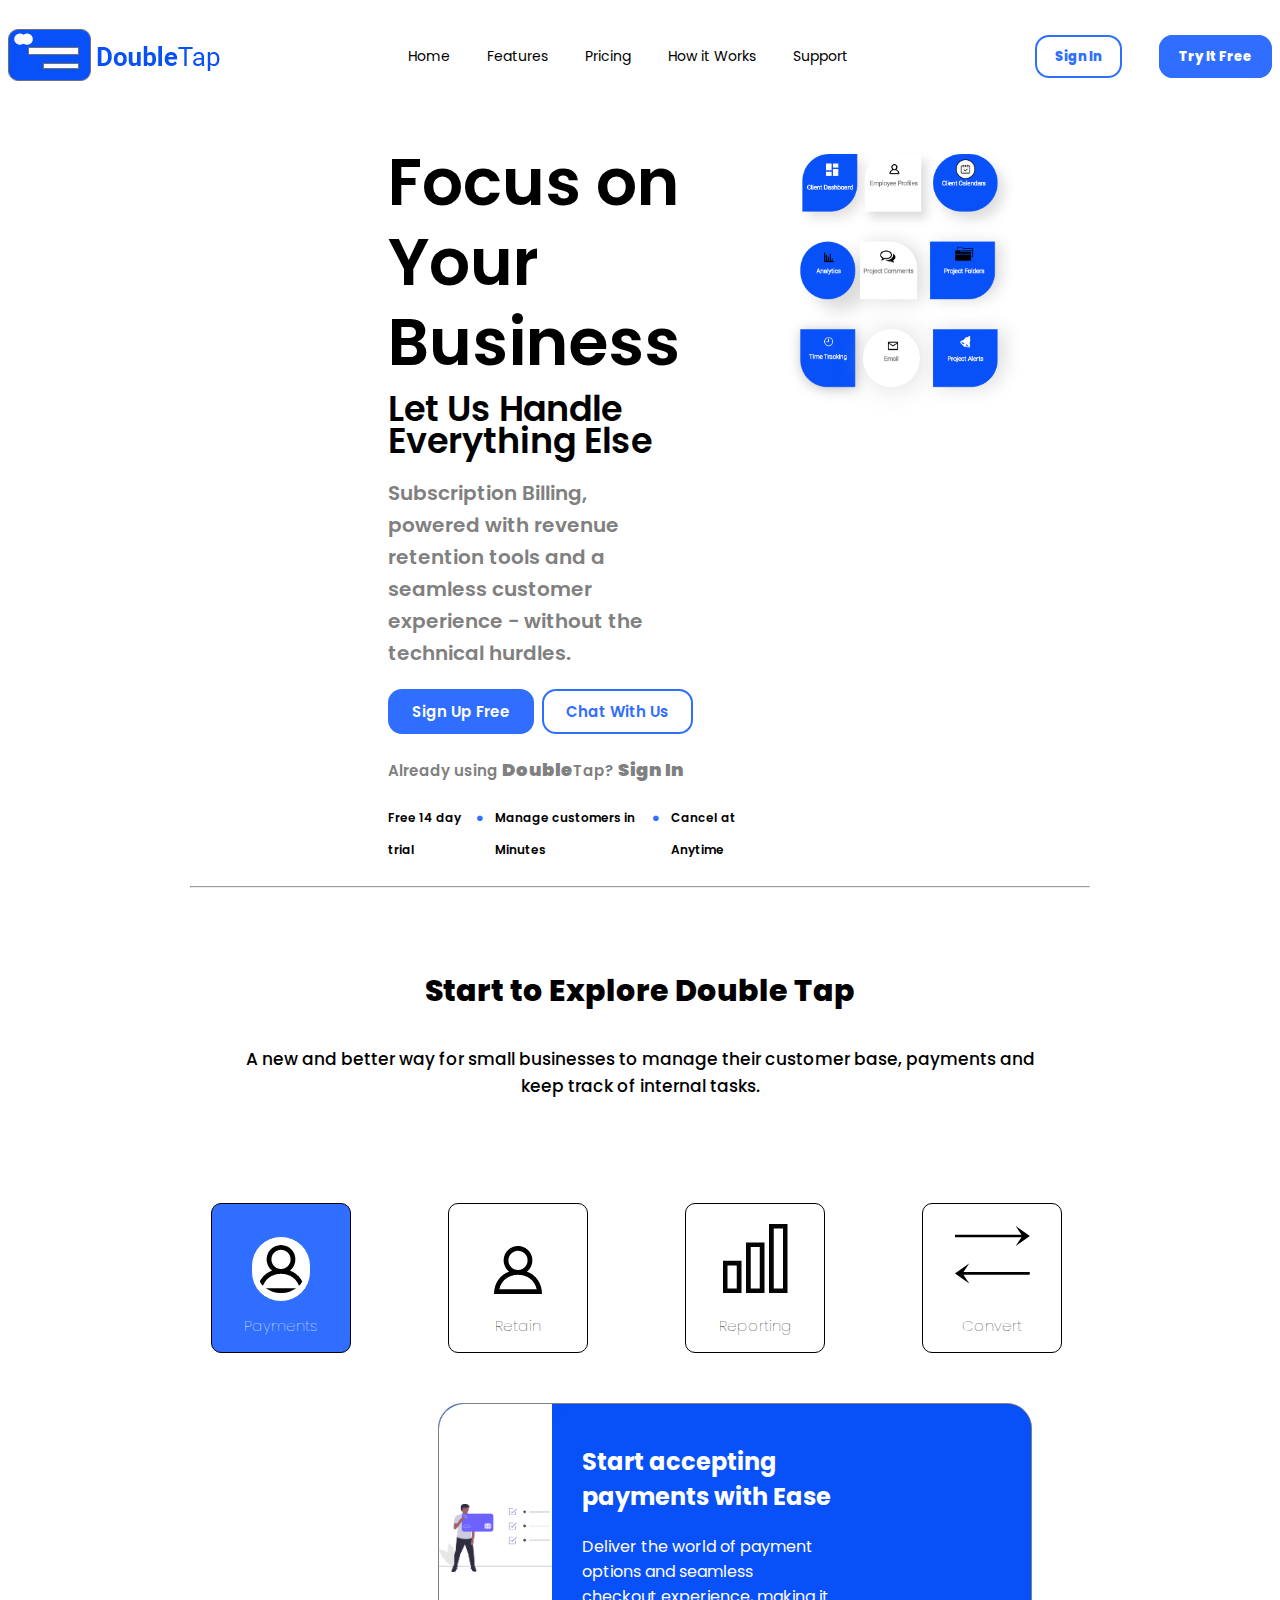
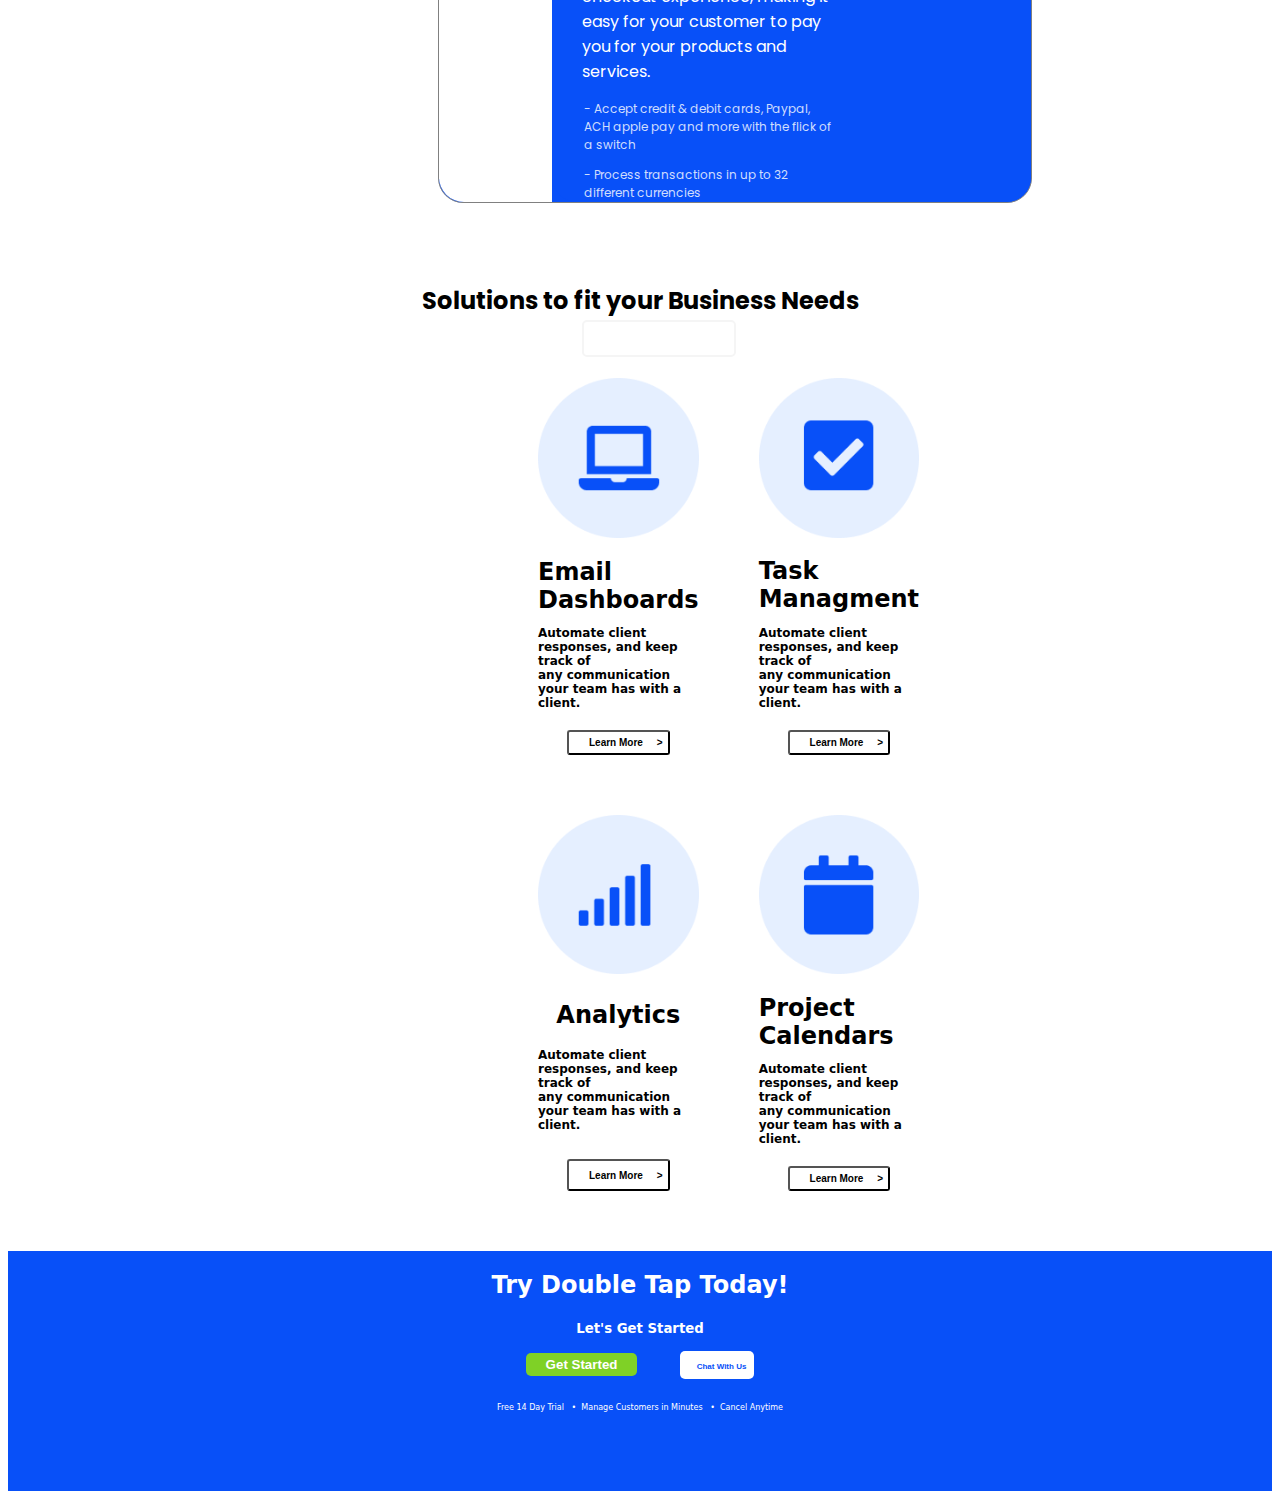
<file: index.html>
<!DOCTYPE html>
<html lang="en">

<head>
    <meta charset="UTF-8">
    <meta http-equiv="X-UA-Compatible" content="IE=edge">
    <meta name="viewport" content="width=device-width, initial-scale=1.0">
    <title>Landing</title>
    <link rel="stylesheet" href="./main.css">
    <link rel="preconnect" href="https://fonts.googleapis.com">
    <link rel="preconnect" href="https://fonts.gstatic.com" crossorigin>
    <link href="https://fonts.googleapis.com/css2?family=Poppins&display=swap" rel="stylesheet">
    <link rel="stylesheet" href="https://cdnjs.cloudflare.com/ajax/libs/font-awesome/6.2.1/css/all.css"
        integrity="sha512-FA9cIbtlP61W0PRtX36P6CGRy0vZs0C2Uw26Q1cMmj3xwhftftymr0sj8/YeezDnRwL9wtWw8ZwtCiTDXlXGjQ=="
        crossorigin="anonymous" referrerpolicy="no-referrer" />
</head>

<body>
    <header>
        <ul class="nav-links nav-right">
            <a href="#"><img src="./images_main/Logo.png" alt="doubletap"></a>
        </ul>
        <ul class="nav-links nav-center">
            <li><a href="#">Home</a></li>
            <li><a href="#">Features</a></li>
            <li><a href="#">Pricing</a></li>
            <li><a href="./works.html">How it Works</a></li>
            <li><a href="#">Support</a></li>
        </ul>
        <ul class="nav-links nav-right">
            <li><a class="btn btn2" href="./signin.html">Sign In</a></li>
            <li><a class="btn btn1" href="./signup.html">Try It Free</a></li>
        </ul>
    </header>
    <section class="hero">
        <div class="hero-content">
            <h1>Focus on <br> Your Business</h1>
            <p>Let Us Handle Everything Else</p>
            <p class="sub">Subscription Billing, powered with revenue retention tools and a seamless customer experience
                - without the technical hurdles.</p>
            <div class="btn-row">
                <a href="./signup.html" class="btn btn-dark">Sign Up Free</a>
                <a href="#" class="btn btn-white">Chat With Us</a>
            </div>
            <span>Already using</span>
            <span class="double">Double<span>Tap?</span></span>
            <a class="in" href="./signin.html">Sign In</a>
            <div>
                <span class="free14">Free 14 day trial<span class="balls">&#x2022;</span>Manage customers in
                    Minutes<span class="balls">&#x2022;</span>Cancel at Anytime</span>
            </div>
        </div>
        <div class="hero-image">
            <img src="./images_main/Header-Side.png" alt="header-side">
        </div>
    </section>
    <hr class="linebreak">
    <section class="features">
        <div class="features-content">
            <h2>Start to Explore Double Tap</h2>
            <p>A new and better way for small businesses to manage their customer base, payments and keep track of
                internal tasks.</p>
        </div>
        <div class="features-cards">
            <div class="features-card money">
                <img src="./images_main/Page-1.png" alt="money">
                <h3>Payments</h3>
            </div>
            <div class="features-card person">
                <img src="./images_main/Page-1.png" alt="person">
                <h3>Retain</h3>
            </div>
            <div class="features-card graph">
                <img src="./images_main/layer1.png" alt="graph">
                <h3>Reporting</h3>
            </div>
            <div class="features-card arrows">
                <img src="./images_main/upanddown opposite sidebyside updown directions two arrows.png" alt="arrows">
                <h3>Convert</h3>
            </div>
        </div>
    </section>
    <div class="grid-container1">
        <div class="card">
          <div class="img-1">
            <img src="./images_how-it-works/credit-card-picture.png" alt="" />
          </div>
          <div class="right-of-card">
            <h2>Start accepting payments with Ease</h2>
            <p>Deliver the world of payment options and seamless checkout experience, making it easy for your customer to pay you for your products and services.
            <ul>- Accept credit & debit cards, Paypal, ACH apple pay and more with the flick
              of a switch </ul>
            <ul>- Process transactions in up to 32 different currencies</ul>
            <ul>- Integrate with popular payment gateways like Stripe, and Braintree</ul>
            <ul>- Select from a variety of different checkout options and expereiences</ul>
            </p>
            <a href="" class="btn-white1">Learn More &nbsp&nbsp&nbsp&nbsp&nbsp&nbsp&nbsp&nbsp>
            </a>
          </div>
        </div>
      </div>
    <div class="lower-card">
        <h2 class="solutions">Solutions to fit your Business Needs</h2>
        <div class="card-grid">
            <div class="card-item" class="item1">
                <img src="./images_main/Vectorcomp.png" alt="" srcset="">
                <h2>Email Dashboards</h2>
                <p>Automate client responses, and keep track of <br> any communication your team has with a client.</p>
                <button type="submit">Learn More &nbsp;&nbsp;&nbsp; ></button>
                </source>
            </div>
            <div class="card-item" class="item2">
                <img src="./images_main/Vectorcheck.png" alt="" srcset="">
                <h2>Task Managment</h2>
                <p>Automate client responses, and keep track of <br> any communication your team has with a client.</p>
                <button type="submit">Learn More &nbsp;&nbsp;&nbsp; ></button>
                </source>
            </div>
            <div class="card-item" class="item3">
                <img src="./images_main/Vectorbars.png" alt="" srcset="">
                <h2>Analytics</h2>
                <p>Automate client responses, and keep track of <br> any communication your team has with a client.</p>
                <button type="submit" background-color="white">Learn More &nbsp;&nbsp;&nbsp; ></button>
                </source>
            </div>
            <div class="card-item" class="item4">
                <img src="./images_main/Vectorcalendar.png" alt="" srcset="">
                <h2>Project Calendars</h2>
                <p>Automate client responses, and keep track of <br> any communication your team has with a client.</p>
                <button type="submit">Learn More &nbsp;&nbsp;&nbsp; ></button>
                </source>
            </div>
        </div>
    </div>

</body>
<footer>
    <div class="foot-box">
        <h2 class="foot-element">Try Double Tap Today!</h2>
        <h5 class="foot-element">Let's Get Started</h5>
        <div>
            <a class="foot-element" href="./signup.html">
                <button class="get-started" type="submit">Get Started</button>
            </a>
            <a class="foot-element" href="#">
                <button class="chat-us" type="submit"><i class="fa-solid fa-comment-dots"></i> &nbsp;&nbsp; Chat
                    With Us</button>
            </a>
        </div>
        <p class="foot-element">
            <a href="#">Free 14 Day Trial &nbsp; &#x2022</a>
            <a href="#">Manage Customers in Minutes &nbsp; &#x2022</a>
            <a href="#">Cancel Anytime</a>
        </p>
        </ul>
    </div>
</footer>

</html>
</file>
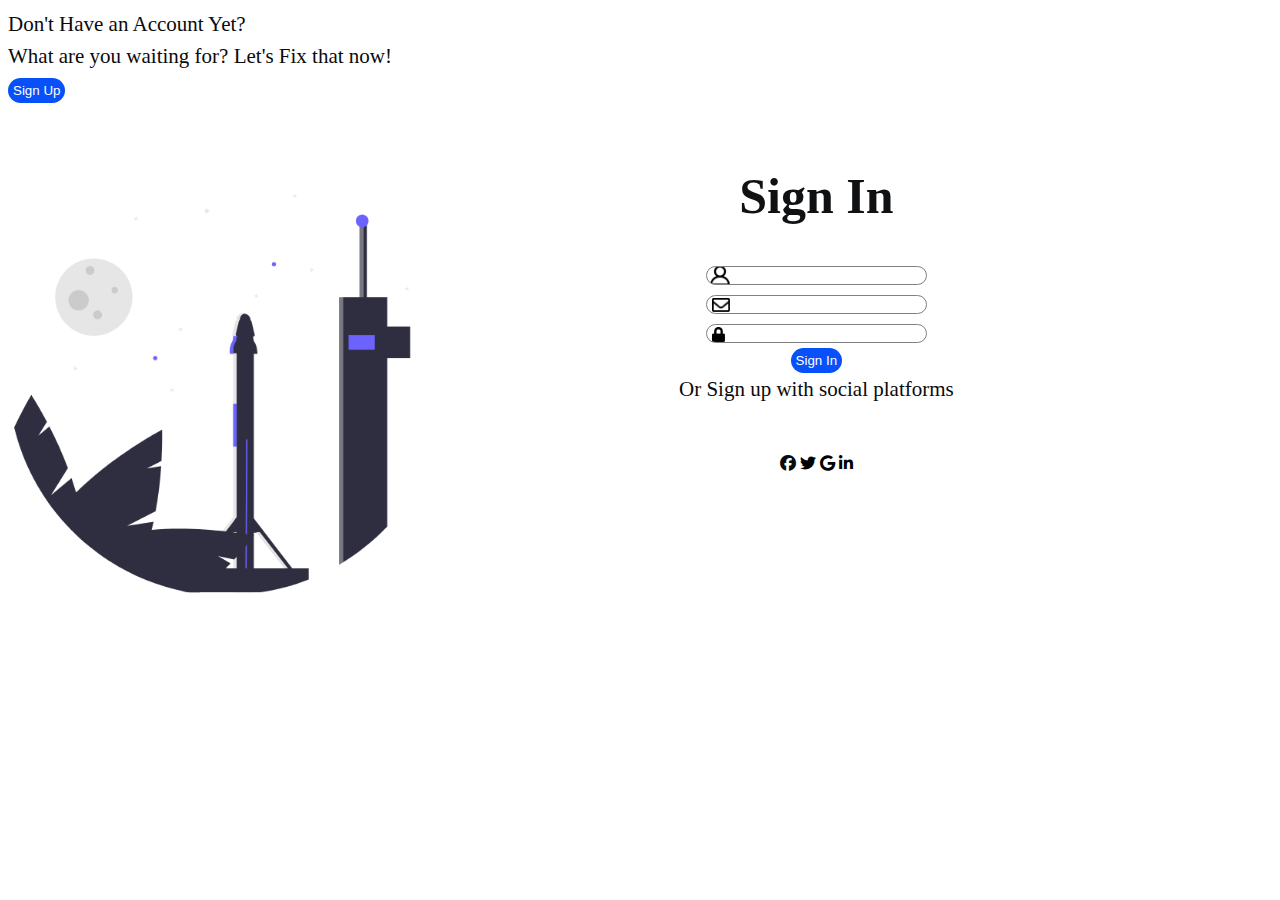
<file: signin.html>
<!DOCTYPE html>
<html lang="en">

<head>
  <meta charset="UTF-8" />
  <meta http-equiv="X-UA-Compatible" content="IE=edge" />
  <meta name="viewport" content="width=device-width, initial-scale=1.0" />
  <title>Sign In</title>
  <link rel="stylesheet" href=https://cdnjs.cloudflare.com/ajax/libs/font-awesome/6.2.1/css/all.min.css
    crossorigin="anonymous" />
  <link rel="stylesheet" href="signup.css" />
</head>

<body>
  <section class="hero">
    <div class="hero-image">
      <div class="above-image">
        <p>
          Don't Have an Account Yet?<br />What are you waiting for? Let's Fix
          that now! <br /><button class="buttonsign" type="sign-up">Sign Up</button>
        </p>
      </div>
      <img src="./images_signin/Group 15.png" alt="" />
    </div>
    <form>
      <h1>Sign In</h1>
      <div class="username">
        <input type="username" name="username" />
      </div>
      <div class="email">
        <input type="email" name="email" />
      </div>
      <div class="password">
        <input type="password" name="password" />
      </div>
      <div class="button">
        <button type="sign-up">Sign In</button>
      </div>
      <p>Or Sign up with social platforms</p>
      <div class="social">
        <a class="fafb" href="#"><i class="fa-brands fa-facebook"></i></a>
        <a class="twitter" href="#"><i class="fa-brands fa-twitter"></i></a>
        <a class="google" href="#"><i class="fa-brands fa-google"></i></a>
        <a class="linkedin" href="#"><i class="fa-brands fa-linkedin-in"></i></a>
      </div>
    </form>
  </section>
</body>

</html>
</file>
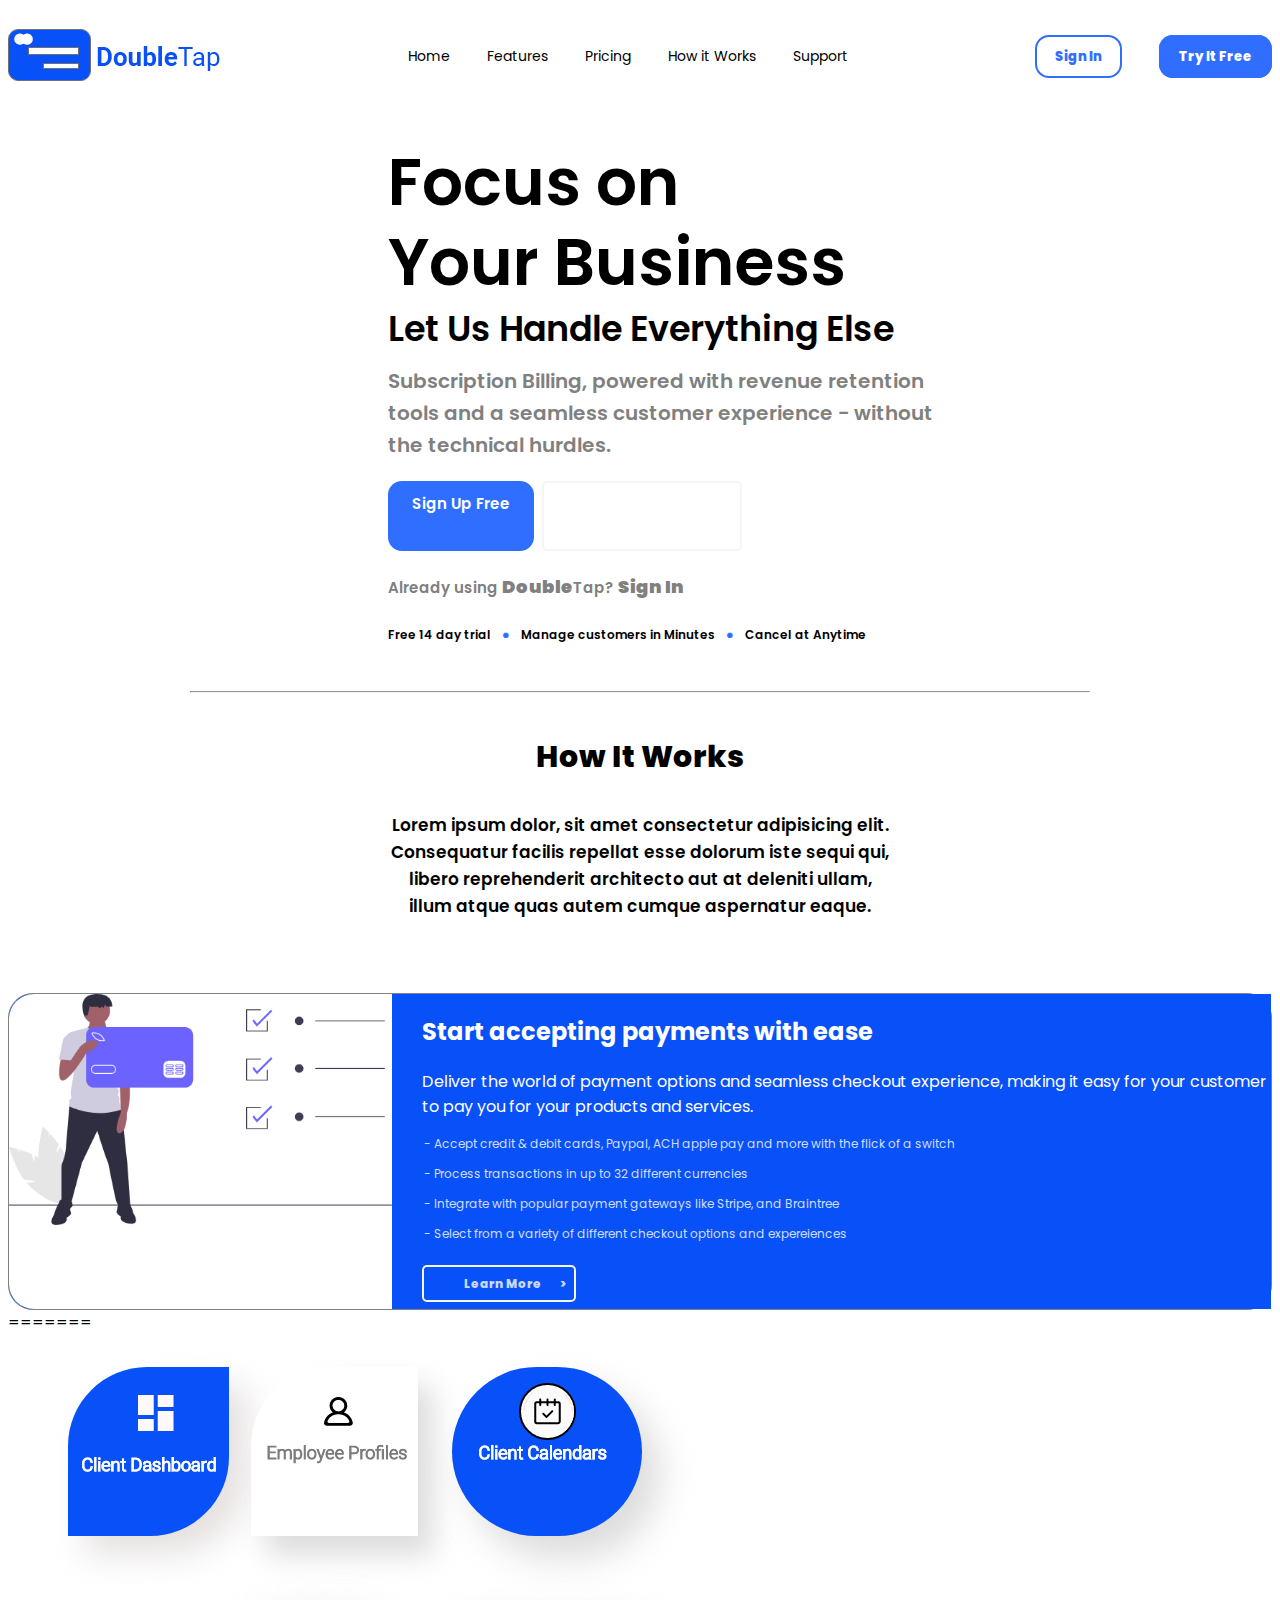
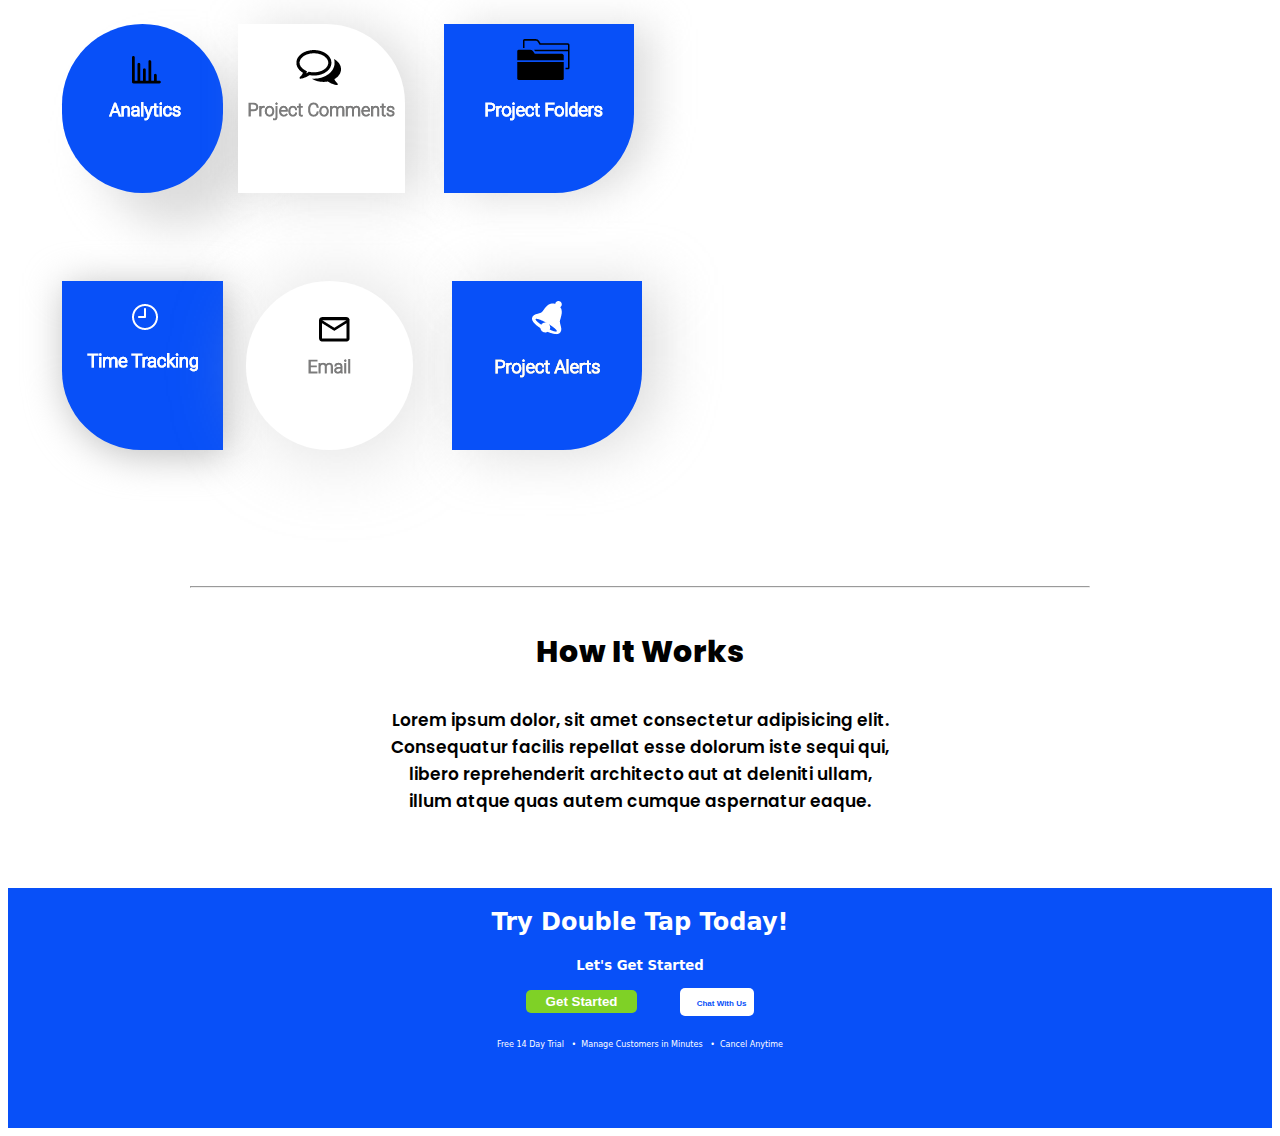
<file: works.html>
<!DOCTYPE html>
<html lang="en">

<head>
    <meta charset="UTF-8">
    <meta http-equiv="X-UA-Compatible" content="IE=edge">
    <meta name="viewport" content="width=device-width, initial-scale=1.0">
    <title>Landing</title>
    <link rel="stylesheet" href="./works.css">
    <link rel="preconnect" href="https://fonts.googleapis.com">
    <link rel="preconnect" href="https://fonts.gstatic.com" crossorigin>
    <link href="https://fonts.googleapis.com/css2?family=Poppins&display=swap" rel="stylesheet">
</head>

<body>
    <header>
        <ul class="nav-links nav-right">
            <a href="#"><img src="./images_main/Logo.png" alt="doubletap"></a>
        </ul>
        <ul class="nav-links nav-center">
            <li><a href="#">Home</a></li>
            <li><a href="#">Features</a></li>
            <li><a href="#">Pricing</a></li>
            <li><a href="#">How it Works</a></li>
            <li><a href="#">Support</a></li>
        </ul>
        <ul class="nav-links nav-right">
            <li><a class="btn btn2" href="./signin.html">Sign In</a></li>
            <li><a class="btn btn1" href="./signup.html">Try It Free</a></li>
        </ul>
    </header>
    <section class="hero">
        <div class="hero-content">
            <h1>Focus on <br> Your Business</h1>
            <p>Let Us Handle Everything Else</p>
            <p class="sub">Subscription Billing, powered with revenue retention tools and a seamless customer experience
                - without the technical hurdles.</p>
            <div class="btn-row">
                <a href="./signup.html" class="btn btn-dark">Sign Up Free</a>
                <a href="#" class="btn btn-white">Chat With Us</a>
            </div>
            <span>Already using</span>
            <span class="double">Double<span>Tap?</span></span>
            <a class="in" href="./signin.html">Sign In</a>
            <div>
                <span class="free14">Free 14 day trial<span class="balls">&#x2022;</span>Manage customers in
                    Minutes<span class="balls">&#x2022;</span>Cancel at Anytime</span>
            </div>

        </section>
        <hr class="linebreak">
        <section class="features">
            <div class="features-content">
                <h2>How It Works</h2>
                <p>Lorem ipsum dolor, sit amet consectetur adipisicing elit. Consequatur facilis repellat esse dolorum iste sequi qui, libero reprehenderit architecto aut at deleniti ullam, illum atque quas autem cumque aspernatur eaque.</p>
            </div>
        </section>
 <!-- Section 2-->
        <div class="grid-container1">
        <div class="card">
          <div class="img-1">
            <img src="./images_how-it-works/credit-card-picture.png" alt="" />
          </div>
          <div class="right-of-card">
            <h2>Start accepting payments with ease</h2>
            <p>Deliver the world of payment options and seamless checkout experience, making it easy for your customer to pay you for your products and services.
            <ul>- Accept credit & debit cards, Paypal, ACH apple pay and more with the flick
              of a switch </ul>
            <ul>- Process transactions in up to 32 different currencies</ul>
            <ul>- Integrate with popular payment gateways like Stripe, and Braintree</ul>
            <ul>- Select from a variety of different checkout options and expereiences</ul>
            </p>
            <a href="" class="btn-white">Learn More &nbsp&nbsp&nbsp&nbsp&nbsp&nbsp&nbsp&nbsp>
            </a>
          </div>
        </div>
      </div>





















































=======
        </div>
        <div class="hero-image">
            <img src="./images_main/Header-Side.png" alt="header-side">
        </div>
    </section>
    <hr class="linebreak">
    <section class="features">
        <div class="features-content">
            <h2>How It Works</h2>
            <p>Lorem ipsum dolor, sit amet consectetur adipisicing elit. Consequatur facilis repellat esse dolorum iste
                sequi qui, libero reprehenderit architecto aut at deleniti ullam, illum atque quas autem cumque
                aspernatur eaque.</p>
        </div>
    </section>
    <!-- Section 2

  -->


</body>
<footer>
        <div class="foot-box">
            <h2 class="foot-element">Try Double Tap Today!</h2>
            <h5 class="foot-element">Let's Get Started</h5>
            <div>
                <a class="foot-element" href="./signup.html">
                    <button class="get-started" type="submit">Get Started</button>
                </a>
                <a class="foot-element" href="#">
                    <button class="chat-us" type="submit"><i class="fa-solid fa-comment-dots"></i> &nbsp;&nbsp; Chat
                        With Us</button>
                </a>
            </div>
            <p class="foot-element">
                <a href="#">Free 14 Day Trial &nbsp; &#x2022</a>
                <a href="#">Manage Customers in Minutes &nbsp; &#x2022</a>
                <a href="#">Cancel Anytime</a>
            </p>
            </ul>
        </div>
    </footer>
</html>
</file>
<file: main.css>
* {
    box-sizing: border-box;
}

/*
*Start Global Styling
*/
body {
    font-family: 'Poppins', sans-serif;
}

a {
    text-decoration: none;
}

img {
    max-width: 100%;
}

.btn {
    padding: 13px 22px;
    font-size: 15px;
    line-height: 15px;
    font-weight: 600;
    color: #306EFF;
    border-radius: 14px;
    border: 2px solid #306EFF;
}

.btn-dark {
    background-color: #306EFF;
    border-color: #306EFF;
    color: #ffff;
}

/*
*End Global Styling
*/

/*
 * Start Header Styling
 */
 
header {
    display: flex;
    align-items: center;
    justify-content: space-between;
    max-width: 1277px;
    margin: 0 auto;
}

.nav-links {
    display: flex;
    padding-left: 0;
    list-style-type: none;
    gap: 37px;
}

.nav-links a {
    font-size: 14px;
    font-weight: 400;
    line-height: 21px;
    color: black;
}

.nav-links .btn {
    font-size: 13px;
    padding: 10px 18px;
}

.nav-links .btn1 {
    background-color: #306EFF;
    color: white;
    font-weight: 800;
}

.nav-links .btn2 {
    background-color: white;
    color: #306EFF;
    font-weight: 800;
}

/*
 * End Header Styling
 */

/*
 * Start Hero Styling
*/
.hero {
    max-width: 100%;
    margin: 40px auto;
    margin-left: 80px;
    margin-bottom: 0px;
    padding: 0px 200px 0px 300px;
    display: flex;
    align-items: top;
    gap: 0px;
}

.hero-content {
    max-width: 100%;
}

.hero h1 {
    font-size: 65px;
    font-weight: 600;
    line-height: 80px;
    color: black;
    margin-bottom: 10px;
    margin-top: 0px;
}

.hero p {
    font-size: 35px;
    font-weight: 600;
    line-height: 32px;
    color: black;
    margin-bottom: 20px;
    margin-top: 0;
    margin-right: 0px;
}

.hero .sub {
    font-size: 20px;
    font-weight: 600;
    line-height: 32px;
    color: grey;
    margin: 0px 100px 20px 0px;
}

span {
    font-size: 15px;
    font-weight: 600;
    line-height: 32px;
    color: grey;
    margin-bottom: 20px;
    margin-top: 0;
}

.hero .double {
    font-size: 18px;
    font-weight: 900;
    line-height: 32px;
    color: grey;
    margin-bottom: 20px;
    margin-top: 0;
    margin-right: 0px;
    padding-right: 0px;
}

.hero .in {
    font-size: 18px;
    font-weight: 900;
    line-height: 32px;
    color: grey;
    margin-bottom: 20px;
    margin-top: 0;
}

.hero .btn-row {
    display: flex;
    gap: 8px;
    margin-bottom: 20px;
}

.hero-image {
    max-width: 100%;
    width: 900px;
    margin-right: 40px;
}

.hero .free14 {
    display: flex;
    justify-content: flex-start;
    text-decoration: none;
    list-style-type: none;
    margin-right: 20px;
    font-size: 12px;
    color: black;
    margin-top: 15px;
}

.hero .balls {
    color: #306EFF;
    margin-right: 10px;
    margin-left: 10px;
    font-size: 20px;
}

@media (max-width: 1000px) {
    .hero {
        flex-direction: column-reverse;
    }
}

/*
 * End Hero Styling
*/
/*

* Start Features Styling
*/
.linebreak {
    margin: auto;
    width: 900px;
    margin-bottom: 30px;
}

.features {
    max-width: 1281px;
    margin: 0 auto;
}

.features-content {
    max-width: 800px;
    margin: 69px auto 73px;
}

.features-content h2 {
    font-size: 30px;
    line-height: 68px;
    font-weight: 800;
    color: black;
    text-align: center;
    margin-bottom: 21px;
}

.features-content p {
    font-size: 17px;
    line-height: 27px;
    font-weight: 500;
    text-align: center;
    color: black;
    max-width: 1000px;
    margin: 0 auto;
}

.features-cards {
    display: grid;
    grid-template-columns: 1fr 1fr 1fr 1fr;
    gap: 0px;
    max-width: 75%;
    margin: auto;
}

.features-card {
    margin: 30px 45px 10px;
    border-radius: 10px;
    border: 1px solid black;
    width: 140px;
    height: 150px;
    display: flex;
    flex-direction: column;
    align-items: center;
    justify-content: flex-end;
}

.money {
    background-color: #306EFF;
}

.person {
    background-color: white;
}

.graph {
    background-color: white;
}

.features-card h3 {
    font-size: 15px;
    margin-top: 0px;
    font-weight: 100;
    color: black;
    text-align: center;
}

.money h3 {
    display: flex;
    justify-content: center;
    font-size: 15px;
    color: white;
    padding-top: 12px;
}

.features-card img {
    padding-bottom: 20px;
}

.money img {
    border: 1px solid #306EFF;
    background-color: white;
    padding: 8px 5px 8px 5px;
    border-radius: 40px;
}

.arrows img {
    margin-bottom: 10px;
}

@media (max-width: 400px) {
    .features-cards {
        display: flex;
        flex-direction: column;
    }
}

/*
* End Features Styling
*/

/* 
* Start Grid Container
*/

.grid-container1{
    max-width: 100%;
    margin: 40px auto;
    margin-left: 80px;
    margin-bottom: 80px;
    padding: 0px 200px 0px 350px;
    display: flex;
    gap: 0px;
    height: 400px;
}

.card{
    display: flex; 
    background: #0850f8;
    border: 1px solid grey;
    border-radius: 25px;
    max-width: 100%;
    width: 1000px;
    margin-right: 40px;
}
.img-1{
    background-color: white;
    border-radius: 25px 0px 0px 25px;
    padding-top: 100px;

}
.right-of-card{
    background-color: #0850f8;
    color: white;
    padding-left: 30px;
    border-radius: 25px;
    padding-top: 20px;
    padding-right: 200px;
}
.right-of-card ul{
    font-size: 12px;
    padding-left: 2px;
    color: rgba(255, 255, 255, 0.815);
}
.btn-white1{
    padding: 8px 8px 8px 40px;
    font-size: 12px;
    line-height: 50px;
    font-weight: 800;
    width: 200px;
    color: rgba(255, 255, 255, 0.781);
    border-radius: 5px;
    border: 2px solid whitesmoke;
    text-decoration: none;
}

/* 
* End Grid Container
*/

body {
    position: relative;
    min-height: 100vh;
}

.solutions {
    display: flex;
    justify-content: center;
}

.card-grid {
    display: grid;
    grid-template-columns: 1fr 1fr;
    grid-template-rows: auto;
    justify-items: center;
    margin: 30px;
    margin-left: 500px;
    margin-right: 500px;
    /* padding-bottom: 16rem; */
}

.card-item {
    display: grid;
    grid-template-columns: 1fr;
    grid-template-rows: auto;
    justify-items: center;
    margin: 30px;
    font-family: system-ui, -apple-system, BlinkMacSystemFont, 'Segoe UI', Roboto, Oxygen, Ubuntu, Cantarell, 'Open Sans', 'Helvetica Neue', sans-serif;
}

.card-item p {
    font-size: 12px;
    font-weight: 750;
    margin-top: 2px;
    padding-top: 2px;
    margin-bottom: 20px;
}

.card-item h2 {
    margin-bottom: 8px
}

.card-item button {
    background-color: white;
    font-size: 10px;
    font-weight: 700;
    padding: 5px;
    padding-left: 20px;
    border-radius: 3px;
}

@media (max-width:1000px) {
    .card-grid {
        display: grid;
        grid-template-columns: 1fr;
        grid-template-rows: auto;
        justify-items: center;
    }
}

footer {
    background-color: #0850F8;
    color: white;
    bottom: 0;
    left: 0;
    right: 0;
    font-family: system-ui, -apple-system, BlinkMacSystemFont, 'Segoe UI', Roboto, Oxygen, Ubuntu, Cantarell, 'Open Sans', 'Helvetica Neue', sans-serif;
    height: 15rem;
}

footer h2 {
    padding: 0;
    margin-bottom: 0px;
}

footer h5 {
    padding: 0px;
    margin-bottom: 15px;
}

footer a {
    color: white;
    text-decoration: none;
    font-size: 8px;
    font-weight: 100;
}

.foot-box {
    display: flex;
    justify-content: center;
    align-items: center;
    flex-direction: column;
}

.get-started {
    background-color: #7FD126;
    font-weight: 600;
    color: white;
    padding: 4px;
    padding-left: 20px;
    padding-right: 20px;
    margin-right: 40px;
    border-radius: 5px;
    border: none;
}

.chat-us {
    background-color: white;
    color: #0850F8;
    font-weight: 800;
    font-size: 8px;
    padding: 7px;
    padding-right: 8px;
    border-radius: 5px;
    border: none;
    padding-left: 10px;
}

.chat-us i {
    font-size: 12px;
}
</file>
<file: signup.css>
/* 
*forms
 */
form {
    text-align: center;
    margin-top: 0px;  
}

/* 
*Style inputs
 */
input[type="username"] {
    background-image: url(./images_signup/Page-1.png);
    background-size: 20px;
    background-repeat: no-repeat;
    background-position: 3px;
    padding-left: 40px;
    border-radius: 30px;
    border:1px solid gray;
    
}
.username {
    padding: 5px;
    text-align: center;
    margin-bottom: 0px;
    margin-top: 0px;
    
}

input[type="email"] {
    background-image: url(./images_signup/🦆\ icon\ _Envelope_.png);
    background-size: 18px;
    background-repeat:no-repeat;
    background-position: 5px;
    padding-left: 40px;
    border-radius: 30px;
    border:1px solid gray
}
.email {
    padding: 5px;
    text-align: center;    
}


input[type="password"] {
    background-image:url(./images_signup/Vector.png);
    background-size: 13px;
    background-repeat:no-repeat;
    background-position: 5px;
    padding-left: 40px;
    border-radius: 30px;
    border:1px solid gray
}

.password {
    padding: 5px;
    text-align: center;
}
 .fafb {
    color: #0a0b0c;
    
 }

 .twitter {
    color: black
 }

.google {
    color:black;
} 

.linkedin {
    color: black;
}
/* 
*Style button
 */

button[type="sign-up"] {
    background-color:  #0850F8;
    color: white;
    border-radius: 30px;
    border:none;
    padding: 5px;
}


/* 
*Start Hero Styling
 */

.hero {
    max-width: 100%;
    margin: 0px auto 0;

    border-radius: 25px;
    padding: 0px 0px 0px 0px;
    display: flex;
    align-items: center;
    gap: 98px;
}

.hero h1 {
    font-size: 50px;
    font-weight: 700;
    line-height: 63px;
    color: #101113;
    text-align: center;
}

.hero p {
    font-size: 21px;
    font-weight: 500;
    line-height: 32px;
    color: #0a0b0c;
    margin-bottom: 50px;
    margin-top: 0;
}

.hero-image img {
    width: 77%;
    padding: 0px 0px 0px 0px;
    margin: 0px auto;
    border-radius: 25px;
}

@media (max-width: 1000px) {
    .hero {
        flex-direction: column;
    }
}

@media (max-width: 1000px) {
   .hero-image {
    justify-items: center;
   }
}
.container {
    max-width: 100%;
    height: 100px;
    text-align: left;
}
/* 
* End Hero Styling
*/
</file>
<file: works.css>
*{
    box-sizing: border-box;
}

/* 
*Start Global Styling
*/
body{
    font-family: 'Poppins', sans-serif;
}

a{
    text-decoration: none;
}

img{
    max-width: 100%;
}

.btn{
    padding: 13px 22px;
    font-size: 15px;
    line-height: 15px;
    font-weight: 600;
    color: #306EFF;
    border-radius: 14px;
    border: 2px solid #306EFF;
}

.btn-dark{
    background-color: #306EFF;
    border-color: #306EFF;
    color: #ffff;
}
/* 
*End Global Styling
*/

 /* 
 * Start Header Styling
 */
header{
    display: flex;
    align-items: center;
    justify-content: space-between;
    max-width: 1277px;
    margin: 0 auto;
}

.nav-links{
    display: flex;
    padding-left: 0;
    list-style-type: none;
    gap: 37px;
}

.nav-links a{
    font-size: 14px;
    font-weight: 400;
    line-height: 21px;
    color: black;
}

.nav-links .btn{
    font-size: 13px;
    padding: 10px 18px;

}

.nav-links .btn1{
    background-color: #306EFF;
    color: white;
    font-weight: 800;
}

.nav-links .btn2{
    background-color: white;
    color: #306EFF;
    font-weight: 800;
}
/* 
 * End Header Styling
 */

 /* 
 * Start Hero Styling
*/

.hero{
    max-width: 100%;
    margin: 40px auto;
    margin-left: 80px;
    margin-bottom: 0px;
    padding: 0px 200px 0px 300px;
    display: flex;
    align-items: top;
    gap: 0px;
}

.hero-content{
    max-width: 100%;
}

.hero h1{
    font-size: 65px;
    font-weight: 600;
    line-height: 80px;
    color: black;
    margin-bottom: 10px;
    margin-top: 0px;
}

.hero p{
    font-size: 35px;
    font-weight: 600;
    line-height: 32px;
    color: black;
    margin-bottom: 20px;
    margin-top: 0;
    margin-right: 0px;
}

.hero .sub{
    font-size: 20px;
    font-weight: 600;
    line-height: 32px;
    color: grey;
    margin: 0px 100px 20px 0px;
}

span {
    font-size: 15px;
    font-weight: 600;
    line-height: 32px;
    color: grey;
    margin-bottom: 20px;
    margin-top: 0;
}

.hero .double{
    font-size: 18px;
    font-weight: 900;
    line-height: 32px;
    color: grey;
    margin-bottom: 20px;
    margin-top: 0;
    margin-right: 0px;
    padding-right: 0px;
}

.hero .in{
    font-size: 18px;
    font-weight: 900;
    line-height: 32px;
    color: grey;
    margin-bottom: 20px;
    margin-top: 0;
}

.hero .btn-row{
    display: flex;
    gap: 8px;
    margin-bottom: 20px;
}

.hero-image{
    max-width: 100%;
    width: 900px;
    margin-right: 40px;
}

.hero .free14{
    display: flex;
    justify-content: flex-start;
    text-decoration: none;
    list-style-type: none;
    margin-right: 20px;
    font-size: 12px;
    color: black;
    margin-top: 15px;
}

.hero .balls{
    color: #306EFF;
    margin-right: 10px;
    margin-left: 10px;
    font-size: 20px;
}
@media (max-width: 1000px) {
    .hero{
        flex-direction: column-reverse;
    }
}
/*
 * End Hero Styling
*/


/* 
* Start Features Styling
*/
.linebreak{
    margin: auto;
    width: 900px;
    margin-bottom: 30px;
}

.features{
    max-width: 1281px;
    margin: 0 auto;
}

.features-content{
    max-width: 500px;
    margin: 20px auto 73px;
}

.features-content h2{
    font-size: 30px;
    line-height: 68px;
    font-weight: 800;
    color: black;
    text-align: center;
    margin-bottom: 21px;
}
.features-content p{
    font-size: 17px;
    line-height: 27px;
    font-weight: 600;
    text-align: center;
    color: black;
    max-width: 1000px;
    margin: 0 auto;
}

@media (max-width: 400px) {
    .features-cards{
        display: flex;
        flex-direction: column;
    }
}
/* 
* End Features Styling
*/

.card{
    display: flex; 
    background: #0850f8;
    border: 1px solid grey;
    border-radius: 25px;
}
.img-1{
    background-color: white;
    border-radius: 25px 0px 0px 25px;
}
.right-of-card{
    background-color: #0850f8;
    color: white;
    padding-left: 30px;

}
.right-of-card ul{
    font-size: 12px;
    padding-left: 2px;
    color: rgba(255, 255, 255, 0.815);
}
.btn-white{
    padding: 8px 8px 8px 40px;
    font-size: 12px;
    line-height: 50px;
    font-weight: 800;
    width: 200px;
    color: rgba(255, 255, 255, 0.781);
    border-radius: 5px;
    border: 2px solid whitesmoke;
    text-decoration: none;
}
/*
=======

/* 
* Start Footer Styling
*/

footer {
    background-color: #0850F8;
    color: white;
    bottom: 0;
    left: 0;
    right: 0;
    font-family: system-ui, -apple-system, BlinkMacSystemFont, 'Segoe UI', Roboto, Oxygen, Ubuntu, Cantarell, 'Open Sans', 'Helvetica Neue', sans-serif;
    height: 15rem;
}

footer h2 {
    padding: 0;
    margin-bottom: 0px;
}

footer h5 {
    padding: 0px;
    margin-bottom: 15px;
}

footer a {
    color: white;
    text-decoration: none;
    font-size: 8px;
    font-weight: 100;
}

.foot-box {
    display: flex;
    justify-content: center;
    align-items: center;
    flex-direction: column;
}

.get-started {
    background-color: #7FD126;
    font-weight: 600;
    color: white;
    padding: 4px;
    padding-left: 20px;
    padding-right: 20px;
    margin-right: 40px;
    border-radius: 5px;
    border: none;
}

.chat-us {
    background-color: white;
    color: #0850F8;
    font-weight: 800;
    font-size: 8px;
    padding: 7px;
    padding-right: 8px;
    border-radius: 5px;
    border: none;
    padding-left: 10px;
}

.chat-us i {
    font-size: 12px;
}
/* 
* End Footer Styling
*/
</file>
